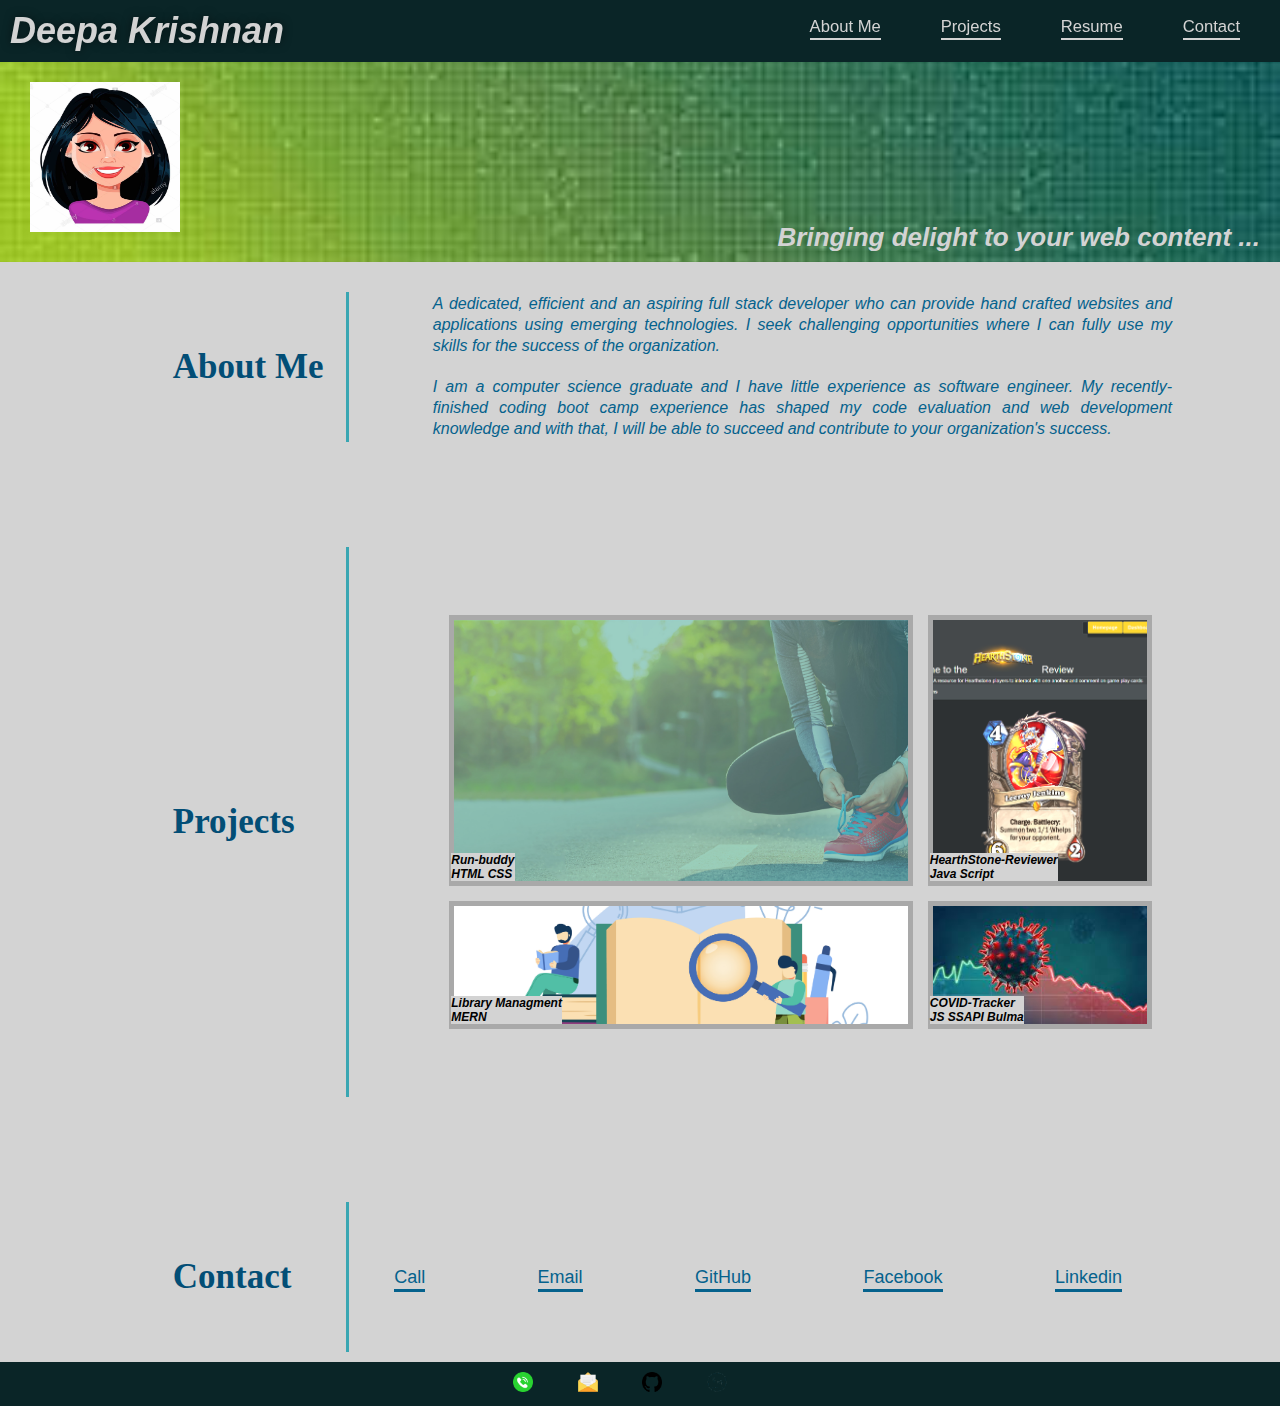
<file: index.html>
<!DOCTYPE html>
<html>
    <head>
        <meta charset="UTF-8"/>
        <meta name="viewport" content="width=device-width, initial-scale=1.0" />
        <meta http-equiv= "X-UA-Compatible" content = "ie=edge" />
        <title> Deepa Krishnan Portfolio</title>
        <link rel ="stylesheet" href="./assets/css/style.css" />
    </head>

    <body>      
        <!--Adding header -->
        <header>
            <h1>
                <a href="/"> </a>
                <i>Deepa Krishnan</i>
            </h1>
            <!--Add nav bar to block providing navigation link-->
            <nav >
                <!-- Create an unordered list element-->
                <ul>
                    <!---  nav list elements -->
                    <!-- About me-->
                    <li>
                         <!-- Anchor element  for a brieft introduction  -->
                        <a href= "#about-me" title ="About Me">About Me</a>
                    </li>
                    <!-- Projects -->
                    <li>
                        <!-- Anchor element  list of projects  -->
                        <a href= "#work" title ="Projects">Projects</a>
                    </li>
                    <li>
                    <!--Resume -->
                        <!-- Anchor element  list of projects  -->
                        <a href= "./assets/Deeparesume .pdf" target="_blank" title ="Resume">Resume</a>
                    </li>
                    <li>
                    <!--Contact Me  -->
                        <!-- Anchor element  list of projects  -->
                        <a href= "#contact-me" title ="Contact Me">Contact</a>
                    </li>
                </ul>
            </nav>
        </header>
          
        <!-- Adding the image  -->
        <section class="Mypicture">       
            <img class="photo" src="./assets/img/DC.jpg" alt="Employee picture"/>
            <h2> Bringing delight to your web content ... </h2>                    
        </section>
        
         <!-- About me section -->
         <!-- Creating an id  for refernce when about me is clicked  and class 'about' to style the section-->
         <section id="about-me" class="about">
             <!-- class  to align  all the heading texts  -->
            <div class="section-heading-align"> 
                <!-- About Me section  Title  -->
              <h2 class="section-title">About Me </h2> 
            </div>
            <!-- paragraph in the info part -->
            <div class="section-info">
                <!-- Add vertical ine separator-->
                <div class="section-vertical-border"></div>
                <!-- paragraph content-->
                <div class="section-text">
                    <p>
                        A dedicated, efficient and an aspiring full stack developer who can provide 
                        hand crafted websites and applications using emerging technologies. I seek 
                        challenging opportunities where I can fully use my skills for the success 
                        of the organization.
                    <br>
                    <br>
                        I am a computer science graduate and I have little experience as software 
                        engineer. My recently-finished  coding boot camp experience has shaped my
                        code evaluation and web development knowledge and with that, I will be
                        able to succeed and contribute to your organization's success.
                    </p>
                </div>
            </div>
        </section>


        <!-- Project details  section- last the list of work done  -->
        <section id="work" class="about">
            <div class="section-heading-align">
                <!-- Project section title -->
                <h2 class="section-title">Projects</h2> 
            </div>
            <!--CSS grid of images in the info part -->
            <div class="section-info">
                <!-- Add vertical ine separator-->
                <div class="section-vertical-border2"></div>        
                <!--A container that will hold the grid -->
                <div class="container">                
                   <div class="project-container">  
                    <!-- The project container above will be divided into rows and columns based on number of projects .-->                     
                    <!-- Run buddy project -->
                    <figure class="project-item project-work-1">
                        <a href="https://deeparkrish.github.io/run-buddy/" target="_blank">
                            <img src="./assets/img/hero-bg.jpeg" class="project-img" alt="Run buddy website">
                            <!--figcaption can be used write caption image- in figure tag -->
                            <figcaption>Run-buddy</br>HTML CSS</figcaption>                 
                        </a>
                    </figure>
                    <!--Hearthstone reviewer group project -->
                    <figure class="project-item project-work-2">
                        <a href=" https://hearthstone-reviewer.herokuapp.com/"target="_blank">
                            <img src="./assets/img/image.png "class="project-img" alt=" Robot Gladiators Website ">
                            <figcaption>HearthStone-Reviewer</br>Java Script</figcaption>
                        </a>
                    </figure>
                    <!-- MERN Library project -->
                    <figure class="project-item project-work-3">
                        <a href="https://obscure-dusk-46095.herokuapp.com/" target="_blank">
                            <img src="./assets/img/library.jpg" class="project-img" alt="Library website">
                            <figcaption>Library Managment</br>MERN</figcaption>
                        </a>
                    </figure>
                    <!-- COVID-tracker project -->
                    <figure class="project-item project-work-4">
                        <a href="https://deeparkrish.github.io/COVID-Tracker/"target="_blank">
                            <img src="./assets/img/covidtracker.jpeg" class="project-img" alt="COVId-Tracker">
                            <figcaption>COVID-Tracker</br>JS SSAPI Bulma</figcaption>
                        </a>
                    </figure>
                    </div>
                </div>
            </div>
        </section>

        <!-- Contact me section -->
        <section id="contact-me" class="about">       
            <div class="section-heading-align">
                <!-- Add the Section title -->
                <h2 class="section-title">Contact</h2> 
            </div>
            <!-- Info part of the section-->
            <div class="section-info">
                <!-- Add vertical separator line-->
                <div class="section-vertical-border"></div>
                <!-- add contact info details -->
                <div class="contact-info">
                    <ul>
                        <!--List item elements-->
                        <li>
                            <!-- Telephone number-->
                            <a href="tel:123456789">Call</a>   
                        </li>
                        <li>
                            <!-- Email-->
                            <a href="mailto:kosalai17@gmail.com">Email</a>   
                        </li>
                        <li>
                            <!-- Git hub link-->
                            <a href="https://github.com/Deeparkrish">GitHub</a>   
                        </li>
                        <li>
                            <!-- Facebook page-->
                            <a href="https://www.facebook.com">Facebook</a>
                        </li>
                        <li>
                            <!--Linked in page-->
                            <a href="https://www.linkedin.com/">Linkedin</a>   
                        </li>                    
                    </ul>
                </div>
            </div>      
        </section>                   
        <!-- Adding footer -->
        <footer>    
            <!-- Unordered list  to add social icons -->  
            <ul>
                <!-- Adding phone, email , github and linked in icons-->
                <li><a href="tel:123456789"><img src="./assets/img/icons/phone1.ico"></a></li>
                <li><a href="mailto:kosalai17@gmail.com"><img src="./assets/img/icons/email.ico"></a></li>
                <li><a href="https://github.com/Deeparkrish"><img src="./assets/img/icons/github.ico"></img></a></li>
                <li><a href="https://www.linkedin.com/feed/"><img src="./assets/img/icons/372102050_LINKEDIN_ICON_400px.ico"></img></a></li>      
            </ul>
        </footer>
    </body>
</html>
</file>
<file: assets/css/style.css>
/* CSS VARIABLES FOR COLORS */
:root {
    --primary-color:#1c8591;
    --secondary-color:lightgray;
    --tertiary-color:#39a6b2;
    --mytext-color:#05628d;
  }
  
  * {
      margin: 0;
      padding: 0;
      box-sizing: border-box;
    }
  
 
  /* APPLY STYLES TO HEADER*/
  header {
      padding: 10px 10px;
      background-color: #0a2527;
      display:flex;
      justify-content: space-between;
      flex-wrap: wrap;
      top :0;
      position: -webkit-sticky;
      position: sticky;
      z-index: 10000;
  }
  
  header h1 {
      font-weight: bold;
      font-size: 36px;
      color:var(--secondary-color);
      
      margin: 0;
      text-shadow: 0 0 10px rgba(0,0,0,0.5);     
  }
  
  header nav {
      margin: 7px 0;     
  }
  
  header nav ul {
    display: flex;
    flex-wrap: wrap;
    justify-content: space-between;
    align-items: center;
    list-style: none;
  }
  
  header nav ul li a {
      margin: 0 30px;
      font-weight: lighter;
      font-size: 1.3vw;
      color:var(--secondary-color);
      text-decoration: none;
      border-bottom: 2px solid;
      padding-bottom: 2px;
    }
  header nav ul li a:hover {
      
      color:goldenrod;
      text-shadow:coral;
  }
/* END OF HEADER STYLE */

/* STYLE BODY */
body {
  color:var(--primary-color);
  font-family: Helvetica, Arial, sans-serif;
  background-color:var(--secondary-color);

}
/*END OF BODY STYLE */

/* FOOTER STYLE START*/
footer {
  background:#0a2527;
  width:100%;
  padding: 10px;
  color:var(--secondary-color);
  clear: both;
  text-align: center;
  flex: 0;
}
footer div{    
  line-height: 1.5;;
  text-align: center;
  font-size:10px;
}
footer h2 {
  display:inline;
  font-size: 20px;
}
footer  ul li
{
  display: inline;
  list-style-type: none;
  padding-right: 40px;
}
footer img {
/* Style */
max-height: 20px;
max-width: 20px;
}
/* FOOTER STYLE END */
    
/* BACKGROUND IMAGE /PHOTO/ CAPTION STYLE START*/
.Mypicture {
  height: 200px;
  background-image: url("../img/green\ background\ image.jpeg");
  background-size: cover;
  background-position: center;
  display: flex;
  justify-content:flex-end;
  flex-wrap: wrap;
  position: relative;
  align-items: center;
  width: 100%;
}
/*Align the employee's photo and caption*/
.photo {
  position: absolute;
  top: 20px;
  left: 30px;
  /*border: 3px var(--primary-color) solid;*/
  height:150px;
  width: 150px;
}

.Mypicture h2 {
  font-style: italic;
  font-size: 26px;
  font-style:oblique;
  font-weight: bold;
  color:var(--secondary-color);
  margin-top: 150px;
  margin-right:20px;
}
/* BACKGROUND IMAGE /PHOTO/ CAPTION STYLE END*/



/* ABOUT SECTION STYLE START */
.about{
    display: flex;
    flex-wrap: wrap; 
    justify-content: space-between;
    margin: 30px 50px 10px 0px;
    width: 90%;
    align-items: center;
}

/* COMMON STYLING FOR EACH SECTION */  
.section-title {
    font-size: 35px;
    font-family:cursive;
    color: #024e76;
    margin: 0 0 0 80px;
    width: 50%;   
  }
  
.section-info {
     flex :2 20%;
    display: flex;
    flex-wrap: wrap;
    align-items: center;
    justify-content: flex-start;
    width: 90%;
  }

  .section-heading-align {
    display: flex;
    justify-content: flex-end; 
    width: 30%;
  }

.section-vertical-border{
    border-left: 3px solid var(--tertiary-color);
    height: 150px;
    flex: 2 1%;
  }
  
.section-text {
    flex: 25;
  }
  
.section-text p {
    color:var(--mytext-color);
    font-style: italic;
    font-size: 16px;
    text-align:justify;
    line-height: 1.3;
    margin-left: 20px;
    width: 100%;
  }
  
.section-vertical-border2{
    border-left: 3px solid var(--tertiary-color);
    height: 550px;
    flex: 2 5%;  
  }
/* COMMON STYLING FOR EACH SECTION END  */  

/* PROJECT DETAILS SECTION STYLES START */
.container{
    flex:80;
  }
  
.container {
    display: flex;  
    justify-content: space-between;
    align-items: center; 
    margin-left: 15px;
    width: 80%;  
      
  }
  
.project-container{
    display: grid;
    grid-template-columns: repeat(6, 1fr);
    grid-template-rows: repeat(5, 10vw);
    grid-gap: 15px;
    margin-left: 30px;        
  }
  
.project-item{
  position: relative;
  opacity:1;
  
}
.project-item:hover{
   opacity:0.4;
}
.project-img {
  width: 100%;
  height: 100%;
  object-fit: cover;
  border: solid 5px darkgray;  
 }
 figcaption{
  align-self:flex-start;
  position: absolute;
  margin-left: 2px;
  bottom: 5px;
  font-size: 12px;
  font-style: italic;
  font-weight:bolder;
  color:black;
  border: none;
  background-color:var(--secondary-color);
}
.project-work-1 {
  grid-column-start: 1;
  grid-column-end: 5;
  grid-row-start: 2;
  grid-row-end: 4;
  position: relative;
  
  }
  
.project-work-2 {
    grid-column-start: 5;
    grid-column-end: 7;
    grid-row-start: 2;
    grid-row-end: 4;
    }
  
.project-work-3 {
  grid-column-start: 1;
  grid-column-end: 5;
  grid-row-start: 4;
  grid-row-end: 5;
  }
  
.project-work-4 {
  grid-column-start: 5;
  grid-column-end: 7;
  grid-row-start: 4;
  grid-row-end: 5;
  }
 /* PROJECT DETAILS SECTION STYLES END */

/* CONTACT SECTION*/
.contact-info {
 flex: 150;
}
.contact-info ul {
  display: flex;
  flex-wrap: wrap;
  justify-content: space-between;
  align-items: left;
  list-style: none;
  width: 100%;  
  }

.contact-info ul li a {
    margin: 0 30px;
    font-size: 18px;
    color:var(--mytext-color);
    text-decoration: none;
    border-bottom: 3px solid;
    padding-bottom: 2px;
  }
.contact-info a:hover{
  color:black;
}


/* SCROLL BAR STYLE  */
::webkit-scrollbar{
  width:auto;
}
::webkit-scrollbar-thumb{
  background-color: gray;
  border-radius: 20px;
}
/* END OF SCROLL BAR */

/*MEDIA QUERY*/
@media screen and (max-width: 980px) {
  header {
    padding-bottom: 10px;
    justify-content: center;
  }

  header h1 {
    width: 100%;
    text-align: center;
  }

  header nav ul {
    margin-top: 20px;
    width: 100%;
    justify-content: center;
    flex-direction: row;
    line-height: 1.5;
  }

  header nav ul li a {
    font-size: 16px;
    font-weight: bold;
  }

  .Mypicture{
    background-size: cover;
  }

  .photo{
    height: 100px;
    width: 100px;
  }
  .Mypicture h2 {      
    font-size: 22px;
    margin-top: 150px;
  }

  .section-text p{
      width: 85%;
  }

  .section-title {
    width: 100%;
    text-align: center;
    font-weight: bold;
  }

  .section-vertical-border {      
    height: 350px;     
  }

  .section-vertical-border2{
  height: 280px;     
  }  
  .container{
    width: 100%;
  }
  .contact-info ul {     
    width: 100%;
    justify-content:left;
    flex-direction: column;      
  }
  
  .contact-info ul li a {
      font-size: 18px;
      line-height: 2;  
      font-weight: bold;
  }

  .photo{
      top:75px;
  }
    
  figcaption{
      margin:0px;
      margin-top: -45%;
      font-size: 5px;
  }

}
 /* MEDIA QUERY FOR TABLETS AND SMALLER */
 @media screen and (max-width: 768px) {
  header {
    padding-bottom: 10px;
    justify-content: center;
  }

  header h1 {
    width: 100%;
    text-align: center;
  }

  header nav ul {
    margin-top: 20px;
    width: 100%;
    justify-content: center;
    flex-direction: row;
    line-height: 1.5;
  }

  header nav ul li a {
    font-size: 16px;
    font-weight: bold;
  }

  .Mypicture{
    background-size: cover;
  }

  .photo{
    height: 100px;
    width: 100px;
  }
  .Mypicture h2 {      
    font-size: 26px;
    margin-top: 40px;
    margin-right :100px;
    margin-bottom:50px;
  }

  .section-text p{
      width: 85%;
      margin: 20px;
      font-size:13px;
      
  }

  .section-title {
    width: 100%;
    text-align:left;
    font-weight: bold;
    font-size:28px;
  }

  .section-vertical-border {      
    height: 300px;     
  }

  .section-vertical-border2{
    height: 380px;     
  }  
  .container{
    width: 100%;
  }
  .contact-info ul {     
    width: 100%;
    justify-content:left;
    flex-direction: column; 
    margin:20px;     
  }  
  .contact-info ul li a {
      font-size: 18px;
      line-height: 2;  
      font-weight: bold;
  }
  .photo{
      top:75px;
  }  
  figcaption{
      margin:0px;
      margin-top: -45%;
      font-size: 5px;
  }
}

/*MEDIA QUERY FOR MOBILE PHONES AND SMALLER */
@media screen and (max-width: 575px) {
  header {
    width:120%;
    padding-bottom: 0px; 
    margin:0;
  }

  header h1 {
    display:flex;
    justify-content: center;
    text-align: center;
    font-size:24px;
  }

  header nav ul {
    margin: 0px;
    width: 100%;
    line-height: 1.5;
    font-size:10px;
  }

  header nav ul li a {
    font-size: 12px;
    font-weight: bold;
    margin:5px;
    justify-content:space-around;
    flex-direction: row;
    display:flex;
  }

  .Mypicture{
    background-size: cover;
    width:120%;
    height:100px;
  }

  .photo{
    margin-top:-70px;
    height: 80px;
    width:  80px;
  }
  .Mypicture h2 {      
    font-size: 12px;
    margin-top: 40px;
    margin-right :10px;
    margin-bottom:50px;
    
  }

  .section-text p{
      width: 85%;
      margin: 15px;
      font-size:12px;
      color:var(prim)
      
  }

  .section-title {
    width: 100%;
    text-align:left;
    font-weight: bold;
    font-size:20px;
    margin:10px;
  }

  .section-vertical-border {      
    height: 150px;     
  }

  .section-vertical-border2{
    height: 250px;     
  }  
  .container{
    width: 100%;
    
  }
  .contact-info ul {     
    width: 100%;
    justify-content:left;
    flex-direction: column; 
    margin:10px;     
  }  
  .contact-info ul li a {
      font-size: 14px;
      line-height: 2;  
      font-weight: bold;
  }
  .photo{
      top:75px;
  }  
    .project-container{
      margin:10px;

  }
  figcaption{
      margin:0px;
      margin-top: -65%;
      font-size: 5px;
  }
  footer{
    width:120%;
    background-size:cover;  
  }
}
</file>
